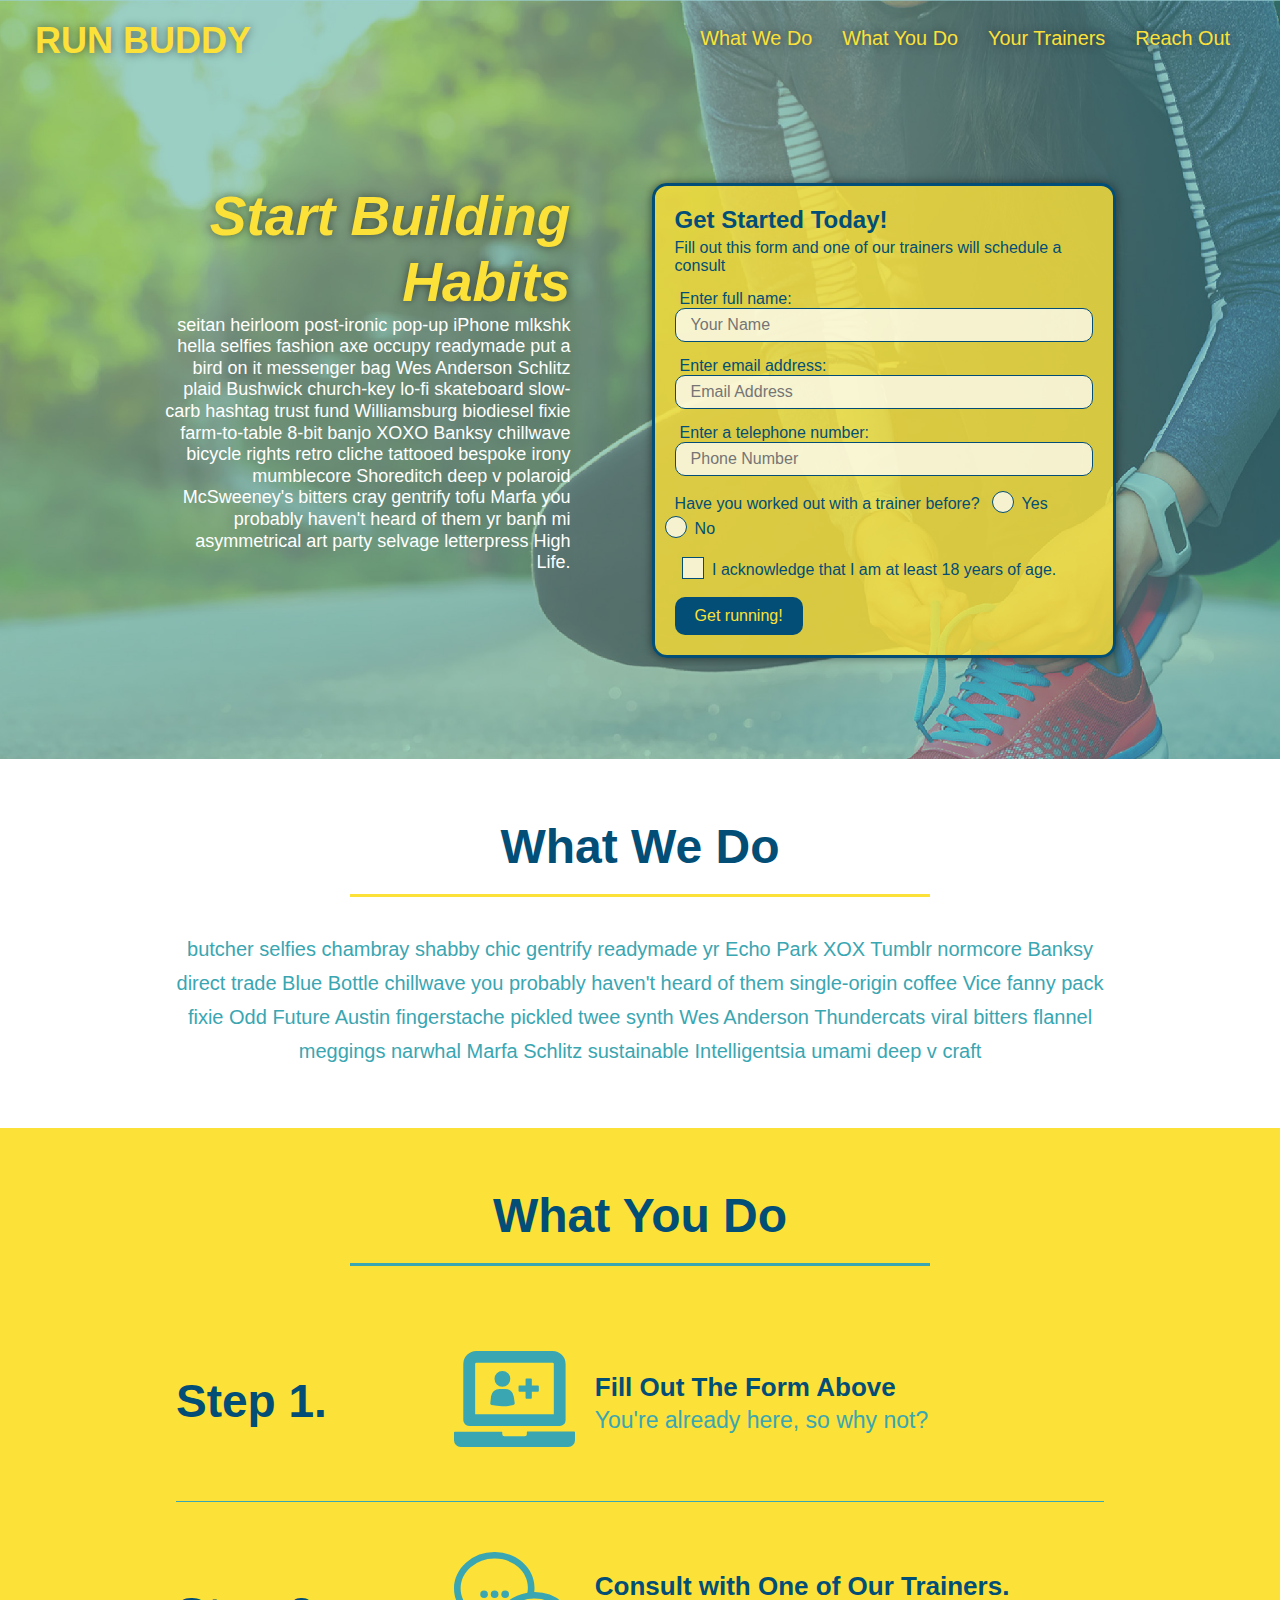
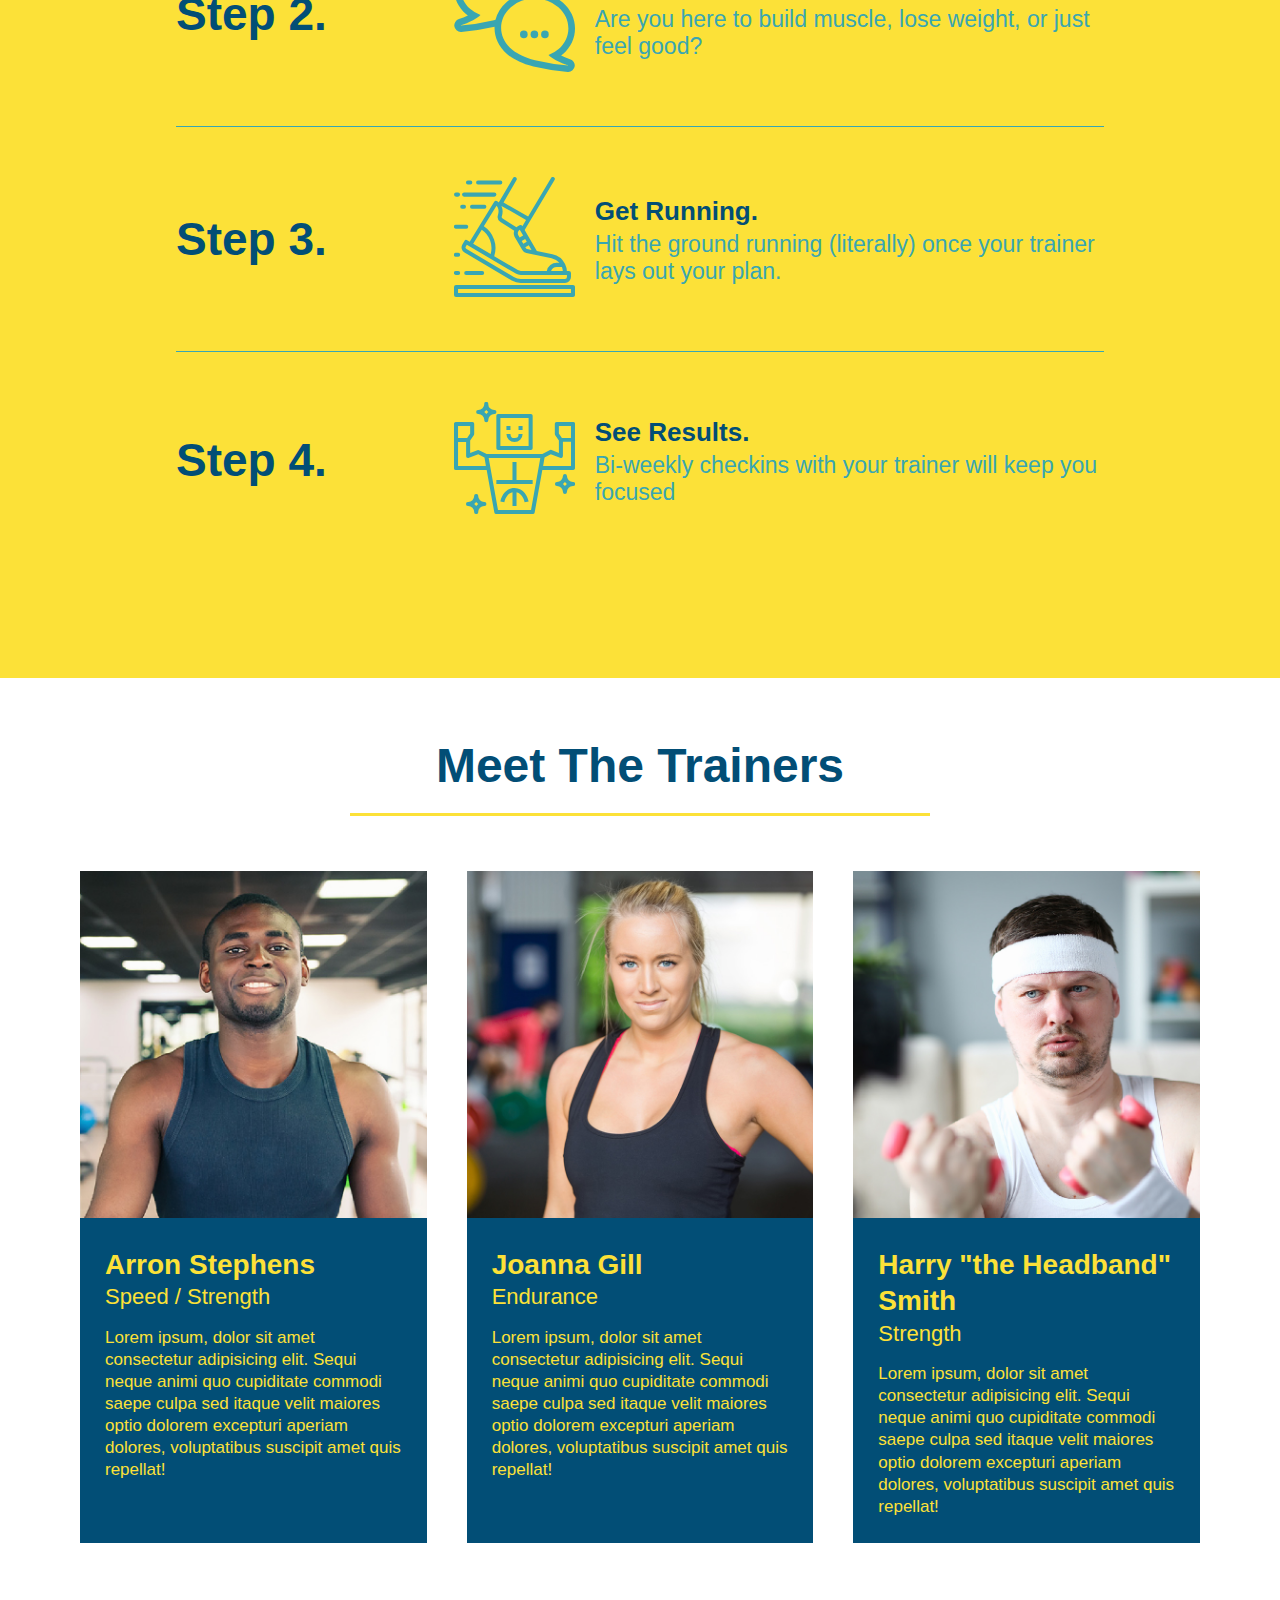
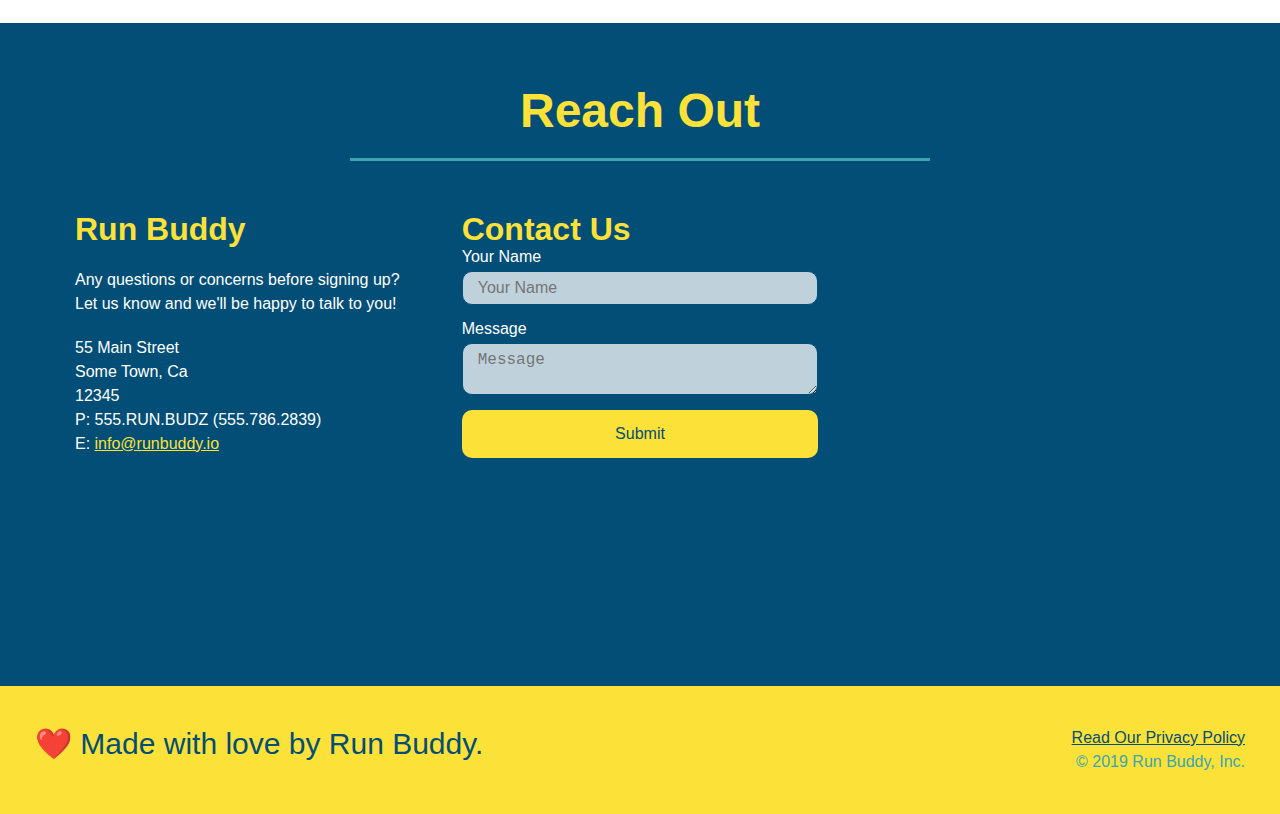
<file: index.html>
<!DOCTYPE html>
<html lang="en">

<head>
	<meta charset="UTF-8" />
    <meta name="viewport" content="width=device-width, initial-scale=1.0" />
	<title>Run Buddy</title>
	<link rel="stylesheet" href="./assets/css/style.css" />
</head>
<!-- navigation  -->
<header>
	<h1>
       <a href="/">RUN BUDDY</a>
    </h1>
	<nav>
		<!-- Unordered list element -->
		<ul>
			<!-- List item element-->
			<li>
				<a href="#what-we-do">What We Do</a>
			</li>
			<li>
				<a href="#what-you-do">What You Do</a>
			</li>
			<li>
				<a href="#your-trainers">Your Trainers</a>
			</li>
			<li>
				<a href="#reach-out">Reach Out</a>
			</li>
		</ul>
	</nav>
</header>

<!--  hero/jumbotron -->
<section class="hero">
    <div class="hero-cta">
    <h2>Start Building Habits</h2>
    <p>
                seitan heirloom post-ironic pop-up iPhone mlkshk hella selfies fashion axe occupy readymade put a bird on it messenger bag
				Wes Anderson Schlitz plaid Bushwick church-key lo-fi skateboard slow-carb hashtag trust fund Williamsburg biodiesel fixie
				farm-to-table 8-bit banjo XOXO Banksy chillwave bicycle rights retro cliche tattooed bespoke irony mumblecore Shoreditch
				deep v polaroid McSweeney's bitters cray gentrify tofu Marfa you probably haven't heard of them yr banh mi asymmetrical
				art party selvage letterpress High Life.
    </p>
</div>
	<div class="hero-form">
		<h3>Get Started Today!</h3>
		<p>Fill out this form and one of our trainers will schedule a consult</p>
		<!-- form element -->
		<form>

			<label for="name">Enter full name:</label>
        <input type="text" placeholder="Your Name" name="name" id="name" class="form-input">
        <label for="email">Enter email address:</label>
        <input  type="email" placeholder="Email Address" name="email" id="email" class="form-input">
        <label for="phone">Enter a telephone number:</label>
        <input type="tel"placeholder="Phone Number"  name="phone" id="phone" class="form-input">
        <p>
            Have you worked out with a trainer before?
            <span class="radio-wrapper">
            <input type="radio" name="traner-confirm" id="trainer-yes" />
            <label for="trainer-yes">Yes</label>
            <input type="radio" name="trainer-confirm" id="trainer-no"/>
            <label for="trainer-no">No</label>
            </span>
        </p>
        <p>
        <span class="checkbox-wrapper">
        <input type="checkbox" name="age confirm" id="checkbox" />
        <label for="checkbox">I acknowledge that I am at least 18 years of age.</label>
        </span>
        </p> 
        <button type="submit">
          Get running!
          </button>
 </form>
</div>
</section>
<!--end hero -->

<!-- "what we do" section -->
<section id="what-we-do" class="intro">
    <div class="flex-row">
    <h2 class="section-title primary-border">
        What We Do</h2> 
    </div>
    <div class="flex-row">
    <p> butcher selfies chambray shabby chic gentrify readymade yr Echo Park XOX Tumblr normcore Banksy direct trade Blue Bottle chillwave you probably haven't heard of them single-origin coffee Vice fanny pack fixie Odd Future Austin fingerstache pickled twee synth Wes Anderson Thundercats viral bitters flannel meggings narwhal Marfa Schlitz sustainable Intelligentsia umami deep v craft
      </p>
    </div>
</section>

<!-- "what you do" section -->
<section id="what-you-do" class="steps"> 
    <div class="flex-row">
           <h2 class="section-title secondary-border">What You Do</h2>
        </div>    

<div class="step">
<h3> Step 1.</h3>
<div class="step-info">
<div class="step-img">
    <img src="./assets/images/step-1.svg" alt="" />
    </div>
    <div class="step-text">
    <h4>Fill Out The Form Above</h4>
<p>You're already here, so why not?</p>
  </div>
</div>
</div>

  <div class="step">
    <h3>Step 2.</h3>
    <div class="step-info">    
      <div class="step-img">
        <img src="./assets/images/step-2.svg" alt="" />
      </div>
      <div class="step-text">
      <h4>Consult with One of Our Trainers.</h4>
      <p>Are you here to build muscle, lose weight, or just feel good?</p>
      </div>
    </div>
  </div>

  <div class="step">
    <h3>Step 3.</h3>
    <div class="step-info">    
      <div class="step-img">
        <img src="./assets/images/step-3.svg" alt="" />
      </div>
      <div class="step-text">
      <h4>Get Running.</h4>
      <p>Hit the ground running (literally) once your trainer lays out your plan.</p>
      </div>
    </div>
  </div>

  <div class="step">
    <h3>Step 4.</h3>
    <div class="step-info">    
      <div class="step-img">
        <img src="./assets/images/step-4.svg" alt="" />
      </div>
      <div class="step-text">
      <h4>See Results.</h4>
      <p>Bi-weekly checkins with your trainer will keep you focused</p>
      </div>
    </div>
  </div>
    
       </section>

       <!-- "meet the trainers" -->
       <section id="your-trainers">
           <div class="flex-row">
           <h2 class="section-title primary-border">Meet The Trainers</h2>

            </div>
            <div class="trainers">
<article class="trainer">
               <img src="./assets/images/trainer-1.jpg" alt="Arron Stephens in his workout clothes, ready to pump iron" />
               <div class="trainer-bio">
                 <h3 class="trainer-name"> Arron Stephens</h3>
                 <h4 class="trainer-role">Speed / Strength</h4>
                 <p>
                    Lorem ipsum, dolor sit amet consectetur adipisicing elit. Sequi neque animi quo cupiditate commodi saepe culpa sed
                    itaque velit maiores optio dolorem excepturi aperiam dolores, voluptatibus suscipit amet quis repellat!
                 </p>
 </div>
</article> 
<!-- second trainer bio -->   
<article class="trainer"> 
     <img src="./assets/images/trainer-2.jpg" alt="Joanna Gill cooling off after a workout" />
<div class="trainer-bio">
  <h3 class="trainer-name">Joanna Gill</h3>
  <h4 class="trainer-role">Endurance</h4>
  <p> 
    Lorem ipsum, dolor sit amet consectetur adipisicing elit. Sequi neque animi quo cupiditate commodi saepe culpa sed
      itaque velit maiores optio dolorem excepturi aperiam dolores, voluptatibus suscipit amet quis repellat!
      </p>
      </div>
    </article>

<!-- third trainer bio -->
<article class="trainer">
  <img src="./assets/images/trainer-3.jpg" alt="Harry Smith wearing a headband and lifting comically small pink weights" />
  <div class="trainer-bio">
    <h3 class="trainer-name">Harry "the Headband" Smith</h3>
    <h4 class="trainer-role">Strength</h4>
    <p>
      Lorem ipsum, dolor sit amet consectetur adipisicing elit. Sequi neque animi quo cupiditate commodi saepe culpa sed
      itaque velit maiores optio dolorem excepturi aperiam dolores, voluptatibus suscipit amet quis repellat!
    </p>
  </div>
</article>
</div>
</section>

       <!-- "reach out" -->
       <section id="reach-out" class="contact">
        <div class="flex-row">
         <h2 class="section-title secondary-border">Reach Out</h2>
        </div>
         <div class="contact-info">
             <div>
  <h3>Run Buddy</h3>
  <p>
    Any questions or concerns before signing up?
    <br />
    Let us know and we'll be happy to talk to you!
  </p>
  <address>
    55 Main Street <br/>
    Some Town, Ca <br/>
    12345<br />
    P: 555.RUN.BUDZ (555.786.2839)<br/>
    E: <a href="mailto:info@runbuddy.io">info@runbuddy.io</a>
  </address>
</div>  
<div class="contact-form">
    <h3>Contact Us</h3>
    <form>
       <label for="contact-name">Your Name</label>
       <input type="text" id="contact-name" placeholder="Your Name" />
  
       <label for="contact-message">Message</label>
       <textarea id="contact-message" placeholder="Message"></textarea>
  
       <button type="submit">Submit</button>
      </form>
  </div>   
  <iframe 
  src="https://www.google.com/maps/embed?pb=!1m18!1m12!1m3!1d3147.1079747227936!2d-120.42364418397035!3d37.92790791110593!2m3!1f0!2f0!3f0!3m2!1i1024!2i768!4f13.1!3m3!1m2!1s0x8090c49129b6ac57%3A0xb56c7eb95a2cd8bd!2sMain%20St%2C%20California%2095327!5e0!3m2!1sen!2sus!4v1616426329495!5m2!1sen!2sus" 
  width="400" 
  height="400" 
  style="border:0;" 
  allowfullscreen="" 
  loading="lazy">
  </iframe>
</div>
       </section>

       <!-- footer -->
       <footer>
           <h2> ❤️ Made with love by Run Buddy.</h2>
           <div>
               <a href="#">Read Our Privacy Policy</a><br />
               &copy; 2019 Run Buddy, Inc.
           </div>
       </footer>
    </body>
    </html>
</file>
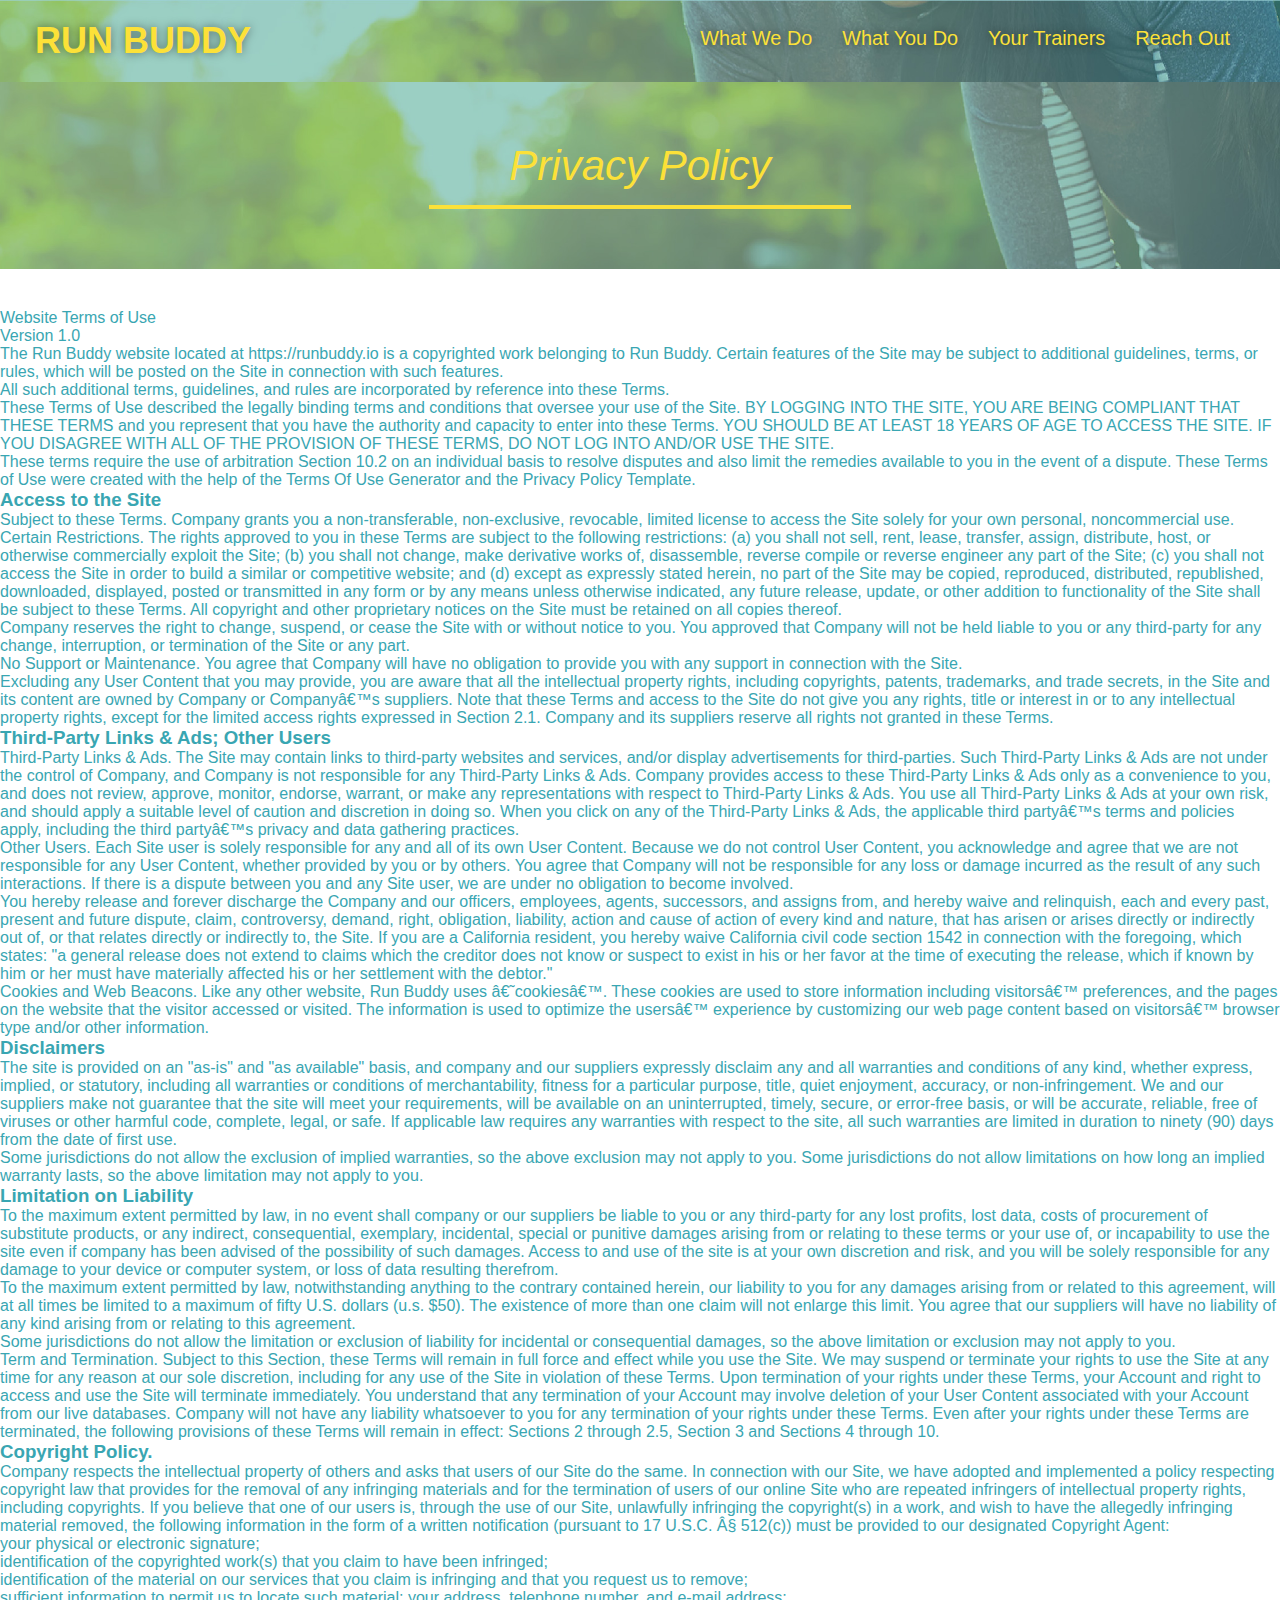
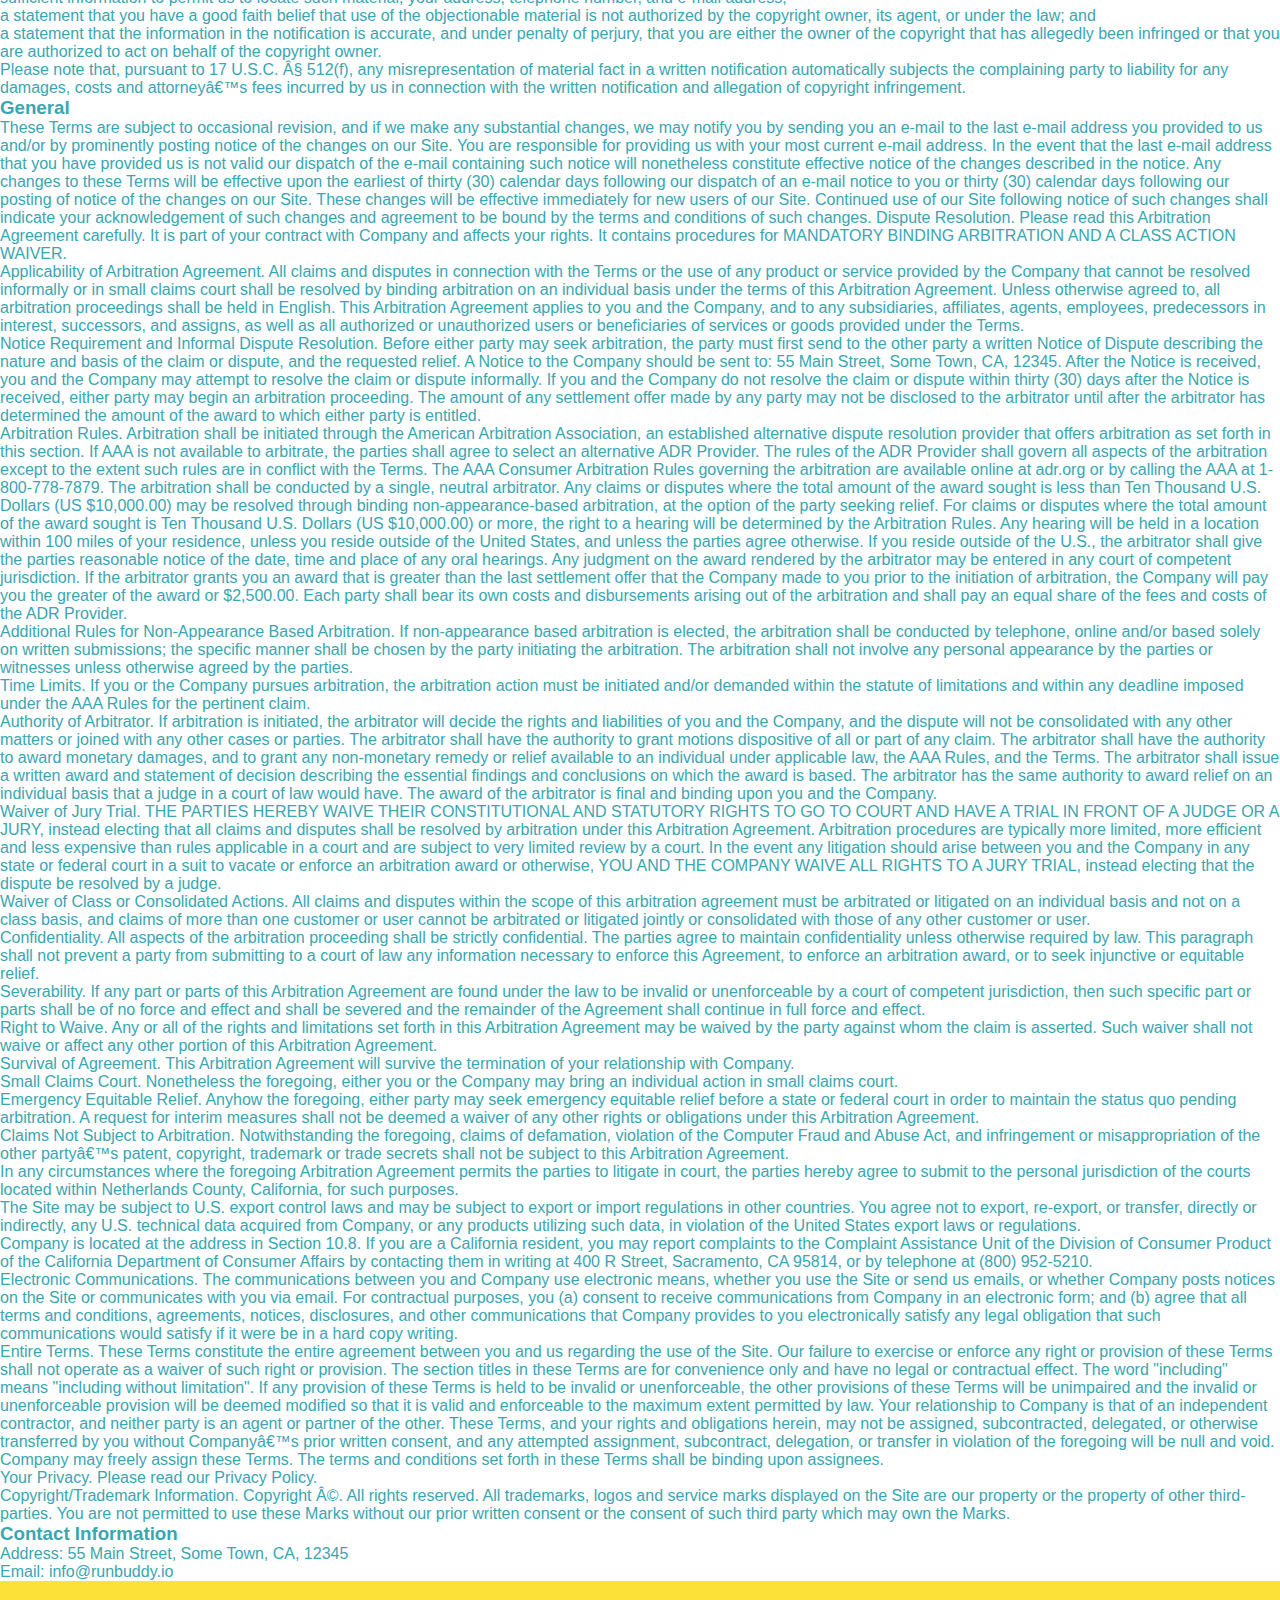
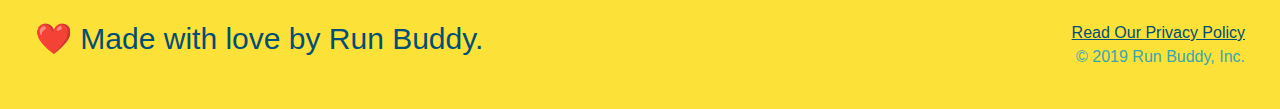
<file: privacy-policy.html>
<!DOCTYPE html>
<html lang="en">

  <head>
    <meta charset="UTF-8" />
    <meta name="viewport" content="width=device-width, initial-scale=1.0" />
    <title> Privacy Policy - Run Buddy</title>
    <link rel="stylesheet" href="./assets/css/style.css" />
    <link rel="stylesheet" href="./assets/css/secondary-styles.css" />
  </head>

  <body>
  <!-- navigation  -->
<header>
	<h1>
        <a href="/">RUN BUDDY</a>
    </h1>
	<nav>
		<!-- Unordered list element -->
		<ul>
			<!-- List item element-->
			<li>
				<a href="./index.html#what-we-do">What We Do</a>
			</li>
			<li>
				<a href="./index.html#what-you-do">What You Do</a>
			</li>
			<li>
				<a href="#./index.htmlyour-trainers">Your Trainers</a>
			</li>
			<li>
				<a href="#./index.htmlreach-out">Reach Out</a>
			</li>
		</ul>
	</nav>
</header>
<section class="hero">
  <h2 class="page-title">
    Privacy Policy
  </h2>
</section>
<article class="secodary-content"> 
  <p>
        Website Terms of Use
      </p>

      <p>
        Version 1.0
      </p>

      <p>
        The Run Buddy website located at https://runbuddy.io is a copyrighted work belonging to Run Buddy. Certain
        features of the Site may be subject to additional guidelines, terms, or rules, which will be posted on the Site
        in connection with such features.
      </p>

      <p>
        All such additional terms, guidelines, and rules are incorporated by reference into these Terms.
      </p>

      <p>
        These Terms of Use described the legally binding terms and conditions that oversee your use of the Site. BY
        LOGGING INTO THE SITE, YOU ARE BEING COMPLIANT THAT THESE TERMS and you represent that you have the authority
        and capacity to enter into these Terms. YOU SHOULD BE AT LEAST 18 YEARS OF AGE TO ACCESS THE SITE. IF YOU
        DISAGREE WITH ALL OF THE PROVISION OF THESE TERMS, DO NOT LOG INTO AND/OR USE THE SITE.
      </p>

      <p>
        These terms require the use of arbitration Section 10.2 on an individual basis to resolve disputes and also
        limit the remedies available to you in the event of a dispute. These Terms of Use were created with the help of
        the Terms Of Use Generator and the Privacy Policy Template.
      </p>

      <h3>
        Access to the Site
      </h3>

      <p>
        Subject to these Terms. Company grants you a non-transferable, non-exclusive, revocable, limited license to
        access the Site solely for your own personal, noncommercial use.
      </p>

      <p>
        Certain Restrictions. The rights approved to you in these Terms are subject to the following restrictions: (a)
        you shall not sell, rent, lease, transfer, assign, distribute, host, or otherwise commercially exploit the Site;
        (b) you shall not change, make derivative works of, disassemble, reverse compile or reverse engineer any part of
        the Site; (c) you shall not access the Site in order to build a similar or competitive website; and (d) except
        as expressly stated herein, no part of the Site may be copied, reproduced, distributed, republished, downloaded,
        displayed, posted or transmitted in any form or by any means unless otherwise indicated, any future release,
        update, or other addition to functionality of the Site shall be subject to these Terms. All copyright and other
        proprietary notices on the Site must be retained on all copies thereof.
      </p>

      <p>
        Company reserves the right to change, suspend, or cease the Site with or without notice to you. You approved
        that Company will not be held liable to you or any third-party for any change, interruption, or termination of
        the Site or any part.
      </p>

      <p>
        No Support or Maintenance. You agree that Company will have no obligation to provide you with any support in
        connection with the Site.
      </p>

      <p>
        Excluding any User Content that you may provide, you are aware that all the intellectual property rights,
        including copyrights, patents, trademarks, and trade secrets, in the Site and its content are owned by Company
        or Companyâ€™s suppliers. Note that these Terms and access to the Site do not give you any rights, title or
        interest in or to any intellectual property rights, except for the limited access rights expressed in Section
        2.1. Company and its suppliers reserve all rights not granted in these Terms.
      </p>

      <h3>
        Third-Party Links & Ads; Other Users
      </h3>

      <p>
        Third-Party Links & Ads. The Site may contain links to third-party websites and services, and/or display
        advertisements for third-parties. Such Third-Party Links & Ads are not under the control of Company, and Company
        is not responsible for any Third-Party Links & Ads. Company provides access to these Third-Party Links & Ads
        only as a convenience to you, and does not review, approve, monitor, endorse, warrant, or make any
        representations with respect to Third-Party Links & Ads. You use all Third-Party Links & Ads at your own risk,
        and should apply a suitable level of caution and discretion in doing so. When you click on any of the
        Third-Party Links & Ads, the applicable third partyâ€™s terms and policies apply, including the third partyâ€™s
        privacy and data gathering practices.
      </p>

      <p>
        Other Users. Each Site user is solely responsible for any and all of its own User Content. Because we do not
        control User Content, you acknowledge and agree that we are not responsible for any User Content, whether
        provided by you or by others. You agree that Company will not be responsible for any loss or damage incurred as
        the result of any such interactions. If there is a dispute between you and any Site user, we are under no
        obligation to become involved.
      </p>

      <p>
        You hereby release and forever discharge the Company and our officers, employees, agents, successors, and
        assigns from, and hereby waive and relinquish, each and every past, present and future dispute, claim,
        controversy, demand, right, obligation, liability, action and cause of action of every kind and nature, that has
        arisen or arises directly or indirectly out of, or that relates directly or indirectly to, the Site. If you are
        a California resident, you hereby waive California civil code section 1542 in connection with the foregoing,
        which states: "a general release does not extend to claims which the creditor does not know or suspect to exist
        in his or her favor at the time of executing the release, which if known by him or her must have materially
        affected his or her settlement with the debtor."
      </p>

      <p>
        Cookies and Web Beacons. Like any other website, Run Buddy uses â€˜cookiesâ€™. These cookies are used to store
        information including visitorsâ€™ preferences, and the pages on the website that the visitor accessed or visited.
        The information is used to optimize the usersâ€™ experience by customizing our web page content based on visitorsâ€™
        browser type and/or other information.
      </p>

      <h3>
        Disclaimers
      </h3>

      <p>
        The site is provided on an "as-is" and "as available" basis, and company and our suppliers expressly disclaim
        any and all warranties and conditions of any kind, whether express, implied, or statutory, including all
        warranties or conditions of merchantability, fitness for a particular purpose, title, quiet enjoyment, accuracy,
        or non-infringement. We and our suppliers make not guarantee that the site will meet your requirements, will be
        available on an uninterrupted, timely, secure, or error-free basis, or will be accurate, reliable, free of
        viruses or other harmful code, complete, legal, or safe. If applicable law requires any warranties with respect
        to the site, all such warranties are limited in duration to ninety (90) days from the date of first use.
      </p>

      <p>
        Some jurisdictions do not allow the exclusion of implied warranties, so the above exclusion may not apply to
        you. Some jurisdictions do not allow limitations on how long an implied warranty lasts, so the above limitation
        may not apply to you.
      </p>

      <h3>
        Limitation on Liability
      </h3>

      <p>
        To the maximum extent permitted by law, in no event shall company or our suppliers be liable to you or any
        third-party for any lost profits, lost data, costs of procurement of substitute products, or any indirect,
        consequential, exemplary, incidental, special or punitive damages arising from or relating to these terms or
        your use of, or incapability to use the site even if company has been advised of the possibility of such
        damages. Access to and use of the site is at your own discretion and risk, and you will be solely responsible
        for any damage to your device or computer system, or loss of data resulting therefrom.
      </p>

      <p>
        To the maximum extent permitted by law, notwithstanding anything to the contrary contained herein, our liability
        to you for any damages arising from or related to this agreement, will at all times be limited to a maximum of
        fifty U.S. dollars (u.s. $50). The existence of more than one claim will not enlarge this limit. You agree that
        our suppliers will have no liability of any kind arising from or relating to this agreement.
      </p>

      <p>
        Some jurisdictions do not allow the limitation or exclusion of liability for incidental or consequential
        damages, so the above limitation or exclusion may not apply to you.
      </p>

      <p>
        Term and Termination. Subject to this Section, these Terms will remain in full force and effect while you use
        the Site. We may suspend or terminate your rights to use the Site at any time for any reason at our sole
        discretion, including for any use of the Site in violation of these Terms. Upon termination of your rights under
        these Terms, your Account and right to access and use the Site will terminate immediately. You understand that
        any termination of your Account may involve deletion of your User Content associated with your Account from our
        live databases. Company will not have any liability whatsoever to you for any termination of your rights under
        these Terms. Even after your rights under these Terms are terminated, the following provisions of these Terms
        will remain in effect: Sections 2 through 2.5, Section 3 and Sections 4 through 10.
      </p>

      <h3>
        Copyright Policy.
      </h3>

      <p>
        Company respects the intellectual property of others and asks that users of our Site do the same. In connection
        with our Site, we have adopted and implemented a policy respecting copyright law that provides for the removal
        of any infringing materials and for the termination of users of our online Site who are repeated infringers of
        intellectual property rights, including copyrights. If you believe that one of our users is, through the use of
        our Site, unlawfully infringing the copyright(s) in a work, and wish to have the allegedly infringing material
        removed, the following information in the form of a written notification (pursuant to 17 U.S.C. Â§ 512(c)) must
        be provided to our designated Copyright Agent:
      </p>

      <ul>
        <li>
          your physical or electronic signature;
        </li>
        <li>
          identification of the copyrighted work(s) that you claim to have been infringed;
        </li>
        <li>
          identification of the material on our services that you claim is infringing and that you request us to remove;
        </li>
        <li>
          sufficient information to permit us to locate such material; your address, telephone number, and e-mail
          address;
        </li>
        <li>
          a statement that you have a good faith belief that use of the objectionable material is not authorized by the
          copyright owner, its agent, or under the law; and
        </li>
        <li>
          a statement that the information in the notification is accurate, and under penalty of perjury, that you are
          either the owner of the copyright that has allegedly been infringed or that you are authorized to act on
          behalf of the copyright owner.
        </li>
      </ul>

      <p>
        Please note that, pursuant to 17 U.S.C. Â§ 512(f), any misrepresentation of material fact in a written
        notification automatically subjects the complaining party to liability for any damages, costs and attorneyâ€™s
        fees incurred by us in connection with the written notification and allegation of copyright infringement.
      </p>

      <h3>
        General
      </h3>

      <p>
        These Terms are subject to occasional revision, and if we make any substantial changes, we may notify you by
        sending you an e-mail to the last e-mail address you provided to us and/or by prominently posting notice of the
        changes on our Site. You are responsible for providing us with your most current e-mail address. In the event
        that the last e-mail address that you have provided us is not valid our dispatch of the e-mail containing such
        notice will nonetheless constitute effective notice of the changes described in the notice. Any changes to these
        Terms will be effective upon the earliest of thirty (30) calendar days following our dispatch of an e-mail
        notice to you or thirty (30) calendar days following our posting of notice of the changes on our Site. These
        changes will be effective immediately for new users of our Site. Continued use of our Site following notice of
        such changes shall indicate your acknowledgement of such changes and agreement to be bound by the terms and
        conditions of such changes. Dispute Resolution. Please read this Arbitration Agreement carefully. It is part of
        your contract with Company and affects your rights. It contains procedures for MANDATORY BINDING ARBITRATION AND
        A CLASS ACTION WAIVER.
      </p>

      <p>
        Applicability of Arbitration Agreement. All claims and disputes in connection with the Terms or the use of any
        product or service provided by the Company that cannot be resolved informally or in small claims court shall be
        resolved by binding arbitration on an individual basis under the terms of this Arbitration Agreement. Unless
        otherwise agreed to, all arbitration proceedings shall be held in English. This Arbitration Agreement applies to
        you and the Company, and to any subsidiaries, affiliates, agents, employees, predecessors in interest,
        successors, and assigns, as well as all authorized or unauthorized users or beneficiaries of services or goods
        provided under the Terms.
      </p>

      <p>
        Notice Requirement and Informal Dispute Resolution. Before either party may seek arbitration, the party must
        first send to the other party a written Notice of Dispute describing the nature and basis of the claim or
        dispute, and the requested relief. A Notice to the Company should be sent to: 55 Main Street, Some Town, CA,
        12345. After the Notice is received, you and the Company may attempt to resolve the claim or dispute informally.
        If you and the Company do not resolve the claim or dispute within thirty (30) days after the Notice is received,
        either party may begin an arbitration proceeding. The amount of any settlement offer made by any party may not
        be disclosed to the arbitrator until after the arbitrator has determined the amount of the award to which either
        party is entitled.
      </p>

      <p>
        Arbitration Rules. Arbitration shall be initiated through the American Arbitration Association, an established
        alternative dispute resolution provider that offers arbitration as set forth in this section. If AAA is not
        available to arbitrate, the parties shall agree to select an alternative ADR Provider. The rules of the ADR
        Provider shall govern all aspects of the arbitration except to the extent such rules are in conflict with the
        Terms. The AAA Consumer Arbitration Rules governing the arbitration are available online at adr.org or by
        calling the AAA at 1-800-778-7879. The arbitration shall be conducted by a single, neutral arbitrator. Any
        claims or disputes where the total amount of the award sought is less than Ten Thousand U.S. Dollars (US
        $10,000.00) may be resolved through binding non-appearance-based arbitration, at the option of the party seeking
        relief. For claims or disputes where the total amount of the award sought is Ten Thousand U.S. Dollars (US
        $10,000.00) or more, the right to a hearing will be determined by the Arbitration Rules. Any hearing will be
        held in a location within 100 miles of your residence, unless you reside outside of the United States, and
        unless the parties agree otherwise. If you reside outside of the U.S., the arbitrator shall give the parties
        reasonable notice of the date, time and place of any oral hearings. Any judgment on the award rendered by the
        arbitrator may be entered in any court of competent jurisdiction. If the arbitrator grants you an award that is
        greater than the last settlement offer that the Company made to you prior to the initiation of arbitration, the
        Company will pay you the greater of the award or $2,500.00. Each party shall bear its own costs and
        disbursements arising out of the arbitration and shall pay an equal share of the fees and costs of the ADR
        Provider.
      </p>

      <p>
        Additional Rules for Non-Appearance Based Arbitration. If non-appearance based arbitration is elected, the
        arbitration shall be conducted by telephone, online and/or based solely on written submissions; the specific
        manner shall be chosen by the party initiating the arbitration. The arbitration shall not involve any personal
        appearance by the parties or witnesses unless otherwise agreed by the parties.
      </p>

      <p>
        Time Limits. If you or the Company pursues arbitration, the arbitration action must be initiated and/or demanded
        within the statute of limitations and within any deadline imposed under the AAA Rules for the pertinent claim.
      </p>

      <p>
        Authority of Arbitrator. If arbitration is initiated, the arbitrator will decide the rights and liabilities of
        you and the Company, and the dispute will not be consolidated with any other matters or joined with any other
        cases or parties. The arbitrator shall have the authority to grant motions dispositive of all or part of any
        claim. The arbitrator shall have the authority to award monetary damages, and to grant any non-monetary remedy
        or relief available to an individual under applicable law, the AAA Rules, and the Terms. The arbitrator shall
        issue a written award and statement of decision describing the essential findings and conclusions on which the
        award is based. The arbitrator has the same authority to award relief on an individual basis that a judge in a
        court of law would have. The award of the arbitrator is final and binding upon you and the Company.
      </p>

      <p>
        Waiver of Jury Trial. THE PARTIES HEREBY WAIVE THEIR CONSTITUTIONAL AND STATUTORY RIGHTS TO GO TO COURT AND HAVE
        A TRIAL IN FRONT OF A JUDGE OR A JURY, instead electing that all claims and disputes shall be resolved by
        arbitration under this Arbitration Agreement. Arbitration procedures are typically more limited, more efficient
        and less expensive than rules applicable in a court and are subject to very limited review by a court. In the
        event any litigation should arise between you and the Company in any state or federal court in a suit to vacate
        or enforce an arbitration award or otherwise, YOU AND THE COMPANY WAIVE ALL RIGHTS TO A JURY TRIAL, instead
        electing that the dispute be resolved by a judge.
      </p>

      <p>
        Waiver of Class or Consolidated Actions. All claims and disputes within the scope of this arbitration agreement
        must be arbitrated or litigated on an individual basis and not on a class basis, and claims of more than one
        customer or user cannot be arbitrated or litigated jointly or consolidated with those of any other customer or
        user.
      </p>

      <p>
        Confidentiality. All aspects of the arbitration proceeding shall be strictly confidential. The parties agree to
        maintain confidentiality unless otherwise required by law. This paragraph shall not prevent a party from
        submitting to a court of law any information necessary to enforce this Agreement, to enforce an arbitration
        award, or to seek injunctive or equitable relief.
      </p>

      <p>
        Severability. If any part or parts of this Arbitration Agreement are found under the law to be invalid or
        unenforceable by a court of competent jurisdiction, then such specific part or parts shall be of no force and
        effect and shall be severed and the remainder of the Agreement shall continue in full force and effect.
      </p>

      <p>
        Right to Waive. Any or all of the rights and limitations set forth in this Arbitration Agreement may be waived
        by the party against whom the claim is asserted. Such waiver shall not waive or affect any other portion of this
        Arbitration Agreement.
      </p>

      <p>
        Survival of Agreement. This Arbitration Agreement will survive the termination of your relationship with
        Company.
      </p>

      <p>
        Small Claims Court. Nonetheless the foregoing, either you or the Company may bring an individual action in small
        claims court.
      </p>

      <p>
        Emergency Equitable Relief. Anyhow the foregoing, either party may seek emergency equitable relief before a
        state or federal court in order to maintain the status quo pending arbitration. A request for interim measures
        shall not be deemed a waiver of any other rights or obligations under this Arbitration Agreement.
      </p>

      <p>
        Claims Not Subject to Arbitration. Notwithstanding the foregoing, claims of defamation, violation of the
        Computer Fraud and Abuse Act, and infringement or misappropriation of the other partyâ€™s patent, copyright,
        trademark or trade secrets shall not be subject to this Arbitration Agreement.
      </p>

      <p>
        In any circumstances where the foregoing Arbitration Agreement permits the parties to litigate in court, the
        parties hereby agree to submit to the personal jurisdiction of the courts located within Netherlands County,
        California, for such purposes.
      </p>

      <p>
        The Site may be subject to U.S. export control laws and may be subject to export or import regulations in other
        countries. You agree not to export, re-export, or transfer, directly or indirectly, any U.S. technical data
        acquired from Company, or any products utilizing such data, in violation of the United States export laws or
        regulations.
      </p>

      <p>
        Company is located at the address in Section 10.8. If you are a California resident, you may report complaints
        to the Complaint Assistance Unit of the Division of Consumer Product of the California Department of Consumer
        Affairs by contacting them in writing at 400 R Street, Sacramento, CA 95814, or by telephone at (800) 952-5210.
      </p>

      <p>
        Electronic Communications. The communications between you and Company use electronic means, whether you use the
        Site or send us emails, or whether Company posts notices on the Site or communicates with you via email. For
        contractual purposes, you (a) consent to receive communications from Company in an electronic form; and (b)
        agree that all terms and conditions, agreements, notices, disclosures, and other communications that Company
        provides to you electronically satisfy any legal obligation that such communications would satisfy if it were be
        in a hard copy writing.
      </p>

      <p>
        Entire Terms. These Terms constitute the entire agreement between you and us regarding the use of the Site. Our
        failure to exercise or enforce any right or provision of these Terms shall not operate as a waiver of such right
        or provision. The section titles in these Terms are for convenience only and have no legal or contractual
        effect. The word "including" means "including without limitation". If any provision of these Terms is held to be
        invalid or unenforceable, the other provisions of these Terms will be unimpaired and the invalid or
        unenforceable provision will be deemed modified so that it is valid and enforceable to the maximum extent
        permitted by law. Your relationship to Company is that of an independent contractor, and neither party is an
        agent or partner of the other. These Terms, and your rights and obligations herein, may not be assigned,
        subcontracted, delegated, or otherwise transferred by you without Companyâ€™s prior written consent, and any
        attempted assignment, subcontract, delegation, or transfer in violation of the foregoing will be null and void.
        Company may freely assign these Terms. The terms and conditions set forth in these Terms shall be binding upon
        assignees.
      </p>

      <p>
        Your Privacy. Please read our Privacy Policy.
      </p>

      <p>
        Copyright/Trademark Information. Copyright Â©. All rights reserved. All trademarks, logos and service marks
        displayed on the Site are our property or the property of other third-parties. You are not permitted to use
        these Marks without our prior written consent or the consent of such third party which may own the Marks.
      </p>

      <h3>
        Contact Information
      </h3>

      <p>
        Address: 55 Main Street, Some Town, CA, 12345
      </p>

      <p>
        Email: info@runbuddy.io
      </p>
</article>
 
     <!-- footer -->
       <footer>
           <h2> ❤️ Made with love by Run Buddy.</h2>
           <div>
               <a href="#">Read Our Privacy Policy</a><br />
               &copy; 2019 Run Buddy, Inc.
           </div>
       </footer>
  </body>
</html>
</file>
<file: assets/css/style.css>
:root {
    --primary-color: #fce138;
    --secondary-color: #024e76;
    --tertiary-color: #39a6b2;
  }

* {
    margin: 0;
    padding: 0;
    box-sizing: border-box;
  }

body {
      color: var(--tertiary-color);
    font-family: Helvetica, Arial, sans-serif;
  }

  /* apply styles to <header> */
header {
    padding: 20px 35px;
    background-color: var(--tertiary-color);
    display: flex;
    justify-content: space-between;
    flex-wrap: wrap;
    position: -webkit-sticky; 
    position: sticky;
    top: 0;
    background-image: url("../images/hero-bg.jpg");
    background-size: cover;
    background-position: center;
    background-attachment: fixed;
    background-position: 80%;
    z-index: 9999;
  }

  header h1 {
    font-weight: bold;
    font-size: 36px;
    color: var(--primary-color);
    margin: 0;
    text-shadow: 0 0 10px rgba(0, 0, 0, 0.5);
  }
  
  header a {
    text-decoration: none;  
    color: var(--primary-color);
  }

  header nav {
    margin: 7px 0;
  }
  
  header nav ul {
    display: flex;
    flex-wrap: wrap;
    justify-content: space-between;
    align-items: center;
    list-style: none;
  }

  header nav ul li a {
    padding: 10px 15px;
    font-weight: lighter;
    font-size: 1.55vw;
    text-shadow: 0 0 10px rgba(0, 0, 0, 0.5);
  }

  header nav ul li a:hover {
    background: var(--primary-color);
    color: var(--secondary-color);
    border-radius: 15px;
    text-shadow: none;
  }

/* section tag */
  section {
    padding:60px;
  }

/* hero style start */
  .hero {
  padding: 60px;
  background-image: url("../images/hero-bg.jpg");
  background-size: cover;
  background-position: center;
  display: flex;
  justify-content: center;
  flex-wrap: wrap;
  align-items: flex-start;
  background-attachment: fixed;
  background-position: 80%;
}

.hero-cta{
width: 35%;
text-align: right;
margin: 3.5%;
color: #fff;
font-size: 18px;
line-height: 1.2;
}

.hero-cta h2{
font-style: italic;
font-size: 55px;
color: var(--primary-color);
text-shadow: 0 0 10px rgba(0, 0, 0, 0.5);
}

.hero-form {
  padding: 20px;
  color: var(--secondary-color);
  border: solid 3px var(--secondary-color);
  width: 40%;
  margin: 3.5%;
  box-shadow: 0 0 10px rgba(0, 0, 0, 0.5);
  border-radius: 15px;
  background-color: rgb(252, 225, 56, 0.8)
}

.hero-form h3 {
  font-size: 24px;
  margin: 0;
}
.hero-form p {
  margin: 5px 0 15px 0;
}
.form-input {
  border: 1px solid var(--secondary-color);
  display: block;
  padding: 7px 15px;
  font-size: 16px;
  color: var(--secondary-color);
  width: 100%;
  margin-bottom: 15px;
  border-radius: 10px;
  background-color: rgba(255,255,255, 0.75);
}
.form-input:focus {
    background-color: rgba(255,255,255, 1);
    outline: none;
  }

.hero-form label {
  margin: 0 5px;
}
.hero-form button {
  color: var(--primary-color);
  background-color: var(--secondary-color);
  border: none;
  padding: 10px 20px;
  font-size: 16px;
  border-radius: 10px;
}

.hero-form button:hover {
    background-color: var(--tertiary-color);  
  }

  .checkbox-wrapper input, .radio-wrapper input {
    opacity: 0;
  }

  .checkbox-wrapper label, .radio-wrapper label {
    position: relative;
    left: 10px;
    margin: 10px;
    line-height: 1.6;
  }

  .checkbox-wrapper label::before, .radio-wrapper label::before {
      content: "";
      height: 20px;
      width: 20px;
      background: rgb(255, 255, 255, 0.75);
      border: 1px solid var(--secondary-color);
      position: absolute;
      top: -4px;
      left: -30px;
  }

  .radio-wrapper label::before {
    border-radius: 50%;
  }

  .radio-wrapper label::after {
    content: "";
    width: 20px;
    height: 20px;
    border-radius: 50%;
    background: var(--secondary-color);
    position: absolute;
    left: -29px;
    top: -3px;
    background-image: radial-gradient(circle, var(--tertiary-color), var(--secondary-color));
  }

  .checkbox-wrapper label::after {
    content: "";
    height: 6px;
    width: 14px;
    border-left: 2px solid var(--secondary-color);
    border-bottom: 2px solid var(--secondary-color);
    position: absolute;
    left: -26px;
    top: 1px;
    transform: rotate(-58deg);
  }

.checkbox-wrapper input + label::after, 
.radio-wrapper input + label::after {
  content: none;
}

.checkbox-wrapper input:checked + label::after, 
.radio-wrapper input:checked + label::after {
  content: "";
}

/* hero style end */

/* basics */
section {
    padding: 60px;
  }

.section-title {
  font-size: 48px;
  color: var(--secondary-color);
  border-bottom: 3px solid;
  padding-bottom: 20px;
  text-align: center;
  margin: 0 auto 35px auto;
  width: 50%;
}

.primary-border {
  border-color: #fce138;
}

.secondary-border {
  border-color: var(--tertiary-color);
}

/* what we do */

.intro p {
  line-height: 1.7;
  color: var(--tertiary-color);
  width: 80%;
  font-size: 20px;
  margin: 0 auto;
  text-align: center;
}

/* what you do */
.step{
    margin: 50px auto;
    padding-bottom: 50px;
    width: 80%;
    display: flex;
    flex-wrap: wrap;
    align-items: center;
    justify-content: space-between;
}
.step:not(:last-child) {
    border-bottom: 1px solid var(--tertiary-color);
  }

.steps {
  background: var(--primary-color);
}

.step-img {
    flex: 1 12%;
    margin-right: 20px;
}

.step-img img {
    max-width: 100%;
  }

.step-info{
    flex: 2 70%;
    display: flex;
    flex-wrap: wrap;
    align-items: center;
}

.step h3 {
   flex: 1 30%;
   color: var(--secondary-color);
   font-size: 46px;
}

.step-text h4 {
    font-size: 26px;
    line-height: 1.5;
    color: var(--secondary-color);
  }

.step-text p {
  color: var(--tertiary-color);
  font-size: 18px;
}

.step-text {
    flex: 12;
  }
  
.steps p {
    color: var(--tertiary-color);
    font-size: 23px;
  }

/*  trainers style */
.trainers {
    width: 100%;
    margin: 0 auto;
    display: flex;
    flex-wrap: wrap;
    justify-content: space-around;
}

.trainer {
    margin: 20px;
    flex: 1;
    background: var(--secondary-color);
    color: var(--primary-color);
  }

.trainer img {
  width: 100%; 
}

.trainer-bio {
  padding: 25px;
  line-height: 1.3;
}

.trainer-bio h3 {
  font-size: 28px;
}

.trainer-bio h4 {
   font-weight: lighter;
  font-size: 22px;
  margin-bottom: 15px;
}

.trainer-bio p {
  font-size: 17px;
}

/* REACH OUT */
.contact {
  background: var(--secondary-color);
}

.contact h2 {
  color: var(--primary-color);
}

.contact-info iframe {
  height: 400px;
}
.contact-info {
    display: flex;
    justify-content: space-between;
    flex-wrap: wrap;
}

.contact-info > * {
    flex: 1;
    margin: 15px;
  }

.contact-info div {
  color: white;
}

.contact-info h3 {
  color: var(--primary-color);
  font-size: 32px;
}

.contact-info p, .contact-info address {
  margin: 20px 0;
  line-height: 1.5;
  font-size: 16px;
  font-style: normal;
}

.contact-info a {
  color: var(--primary-color);
}

.contact-form input, .contact-form textarea{
    border: 1px solid var(--secondary-color);
    display: block;
    padding: 7px 15px;
    font-size: 16px;
    color: var(--secondary-color);
    width: 100%;
    margin-bottom: 15px;
    margin-top: 5px;
    border-radius: 10px;
    background-color: rgba(255,255,255, 0.75);
}

.contact-form input:focus, .contact-form textarea:focus{
    background-color: rgba(255,255,255, 1);
    outline: none;
}
.contact-form button{
    width: 100%;
    border: none;
    background: var(--primary-color);
    color: var(--secondary-color);
    text-align: center;
    padding: 15px 0;
    font-size: 16px;
    border-radius: 10px;
}

.contact-form button:hover {
    color: var(--primary-color);
    background: var(--tertiary-color);
  }

/* REACH OUT STYLES END */

.flex-row{
    display: flex;
}

.text-left {
    text-align: left;
  }
  
  .text-right {
    text-align: right;
  }

/* footer style */
footer {
    background: var(--primary-color);
    width: 100%;
    padding: 40px 35px;
    display: flex;
    justify-content: space-between;
    flex-wrap: wrap;
  }

  footer h2 {
    color: var(--secondary-color);
    font-size: 30px;
    margin: 0;
    font-weight: normal;
  }

  footer div {
    line-height: 1.5;
    text-align: right;
  }

  footer a {
    color: var(--secondary-color);
  }
/* footer style end */

  /* MEDIA QUERY FOR SMALLER DESKTOP SCREENS AND SMALLER */
@media screen and (max-width: 980px) {
    header {
        padding-bottom: 0;
        justify-content: center;
        position: relative
      }
    
      header h1 {
        width: 100%;
        text-align: center;
      }
    
      header nav ul {
        margin-top: 20px;
        width: 100%;
        justify-content: center;
      }
    
      header nav ul li a {
        font-size: 20px;
      }
    
      footer h2, footer div {
        text-align: center;
        width: 100%;
      }

      .hero-cta, .hero-form {
        width: 100%;
      }
      
      .hero-cta {
        text-align: center;
      }

      .section-title {
        width: 80%;
      }
      
      .trainer {
        flex: 0 70%;
      }
      
      .contact-info iframe{
        flex: 1 100%;
      }
  }
  
  /* MEDIA QUERY FOR TABLETS AND SMALLER */
  @media screen and (max-width: 768px) {
    section {
        padding: 30px 15px;
      }

      .step h3 {
        flex: 1 100%;
        text-align: center;
      }
    
      .step-info {
        flex: 2 100%;
        text-align: center;
        justify-content: center;
      }
    
      .step-img {
        flex: 0 32%;
        margin-right: 0;
        margin-top: 15px;
        margin-bottom: 15px;
      }
    
      .step-text {
        flex: 100%;  
      }
  }
  
  /* MEDIA QUERY FOR MOBILE PHONES AND SMALLER */
  @media screen and (max-width: 575px) {
    .hero-form button {
        width: 100%;
      }
    
      .section-title {
        width: 95%;
      }
    
      .intro p {
        width: 100%;
      }
    
      .trainer {
        flex: 0 100%;
      }
    
      .contact-info {
        text-align: center;
      }
    
      .contact-info > * {
        flex: 0 100%;
      }

      .contact-form {
        order: 3;
      }
  }
</file>
<file: assets/css/secondary-styles.css>
.hero {
    background-position: bottom;
    height: auto;
    text-align: center;
    margin-bottom: 40px;
  }

  .page-title {
      color: #fce138
  }

  .hero h2 {
      display: inline-block;
      border-bottom: solid 4px #fce138; 
      padding: 0 80px 15px 80px;
      font-weight: normal;
      font-size: 42px;
      font-style: italic;
  }

  .secondary-content {
      width: 80%;
      margin: auto;
      color: #024e76;
  }

  .secondary-content h3 {
      font-size: 25px;
      margin: 20px 0 20px 0;
  }

  .secondary-content p {
      font-size: 16px;
      line-height: 1.5;
      margin: 20px 0 20px 0;
  }

  .secondary-content ul {
      margin: 15px 20px 15px 20px;
  }

  .secondary-content li {
      color: #39a6b2;
      margin: 10px 0 10px o;
  }
</file>
